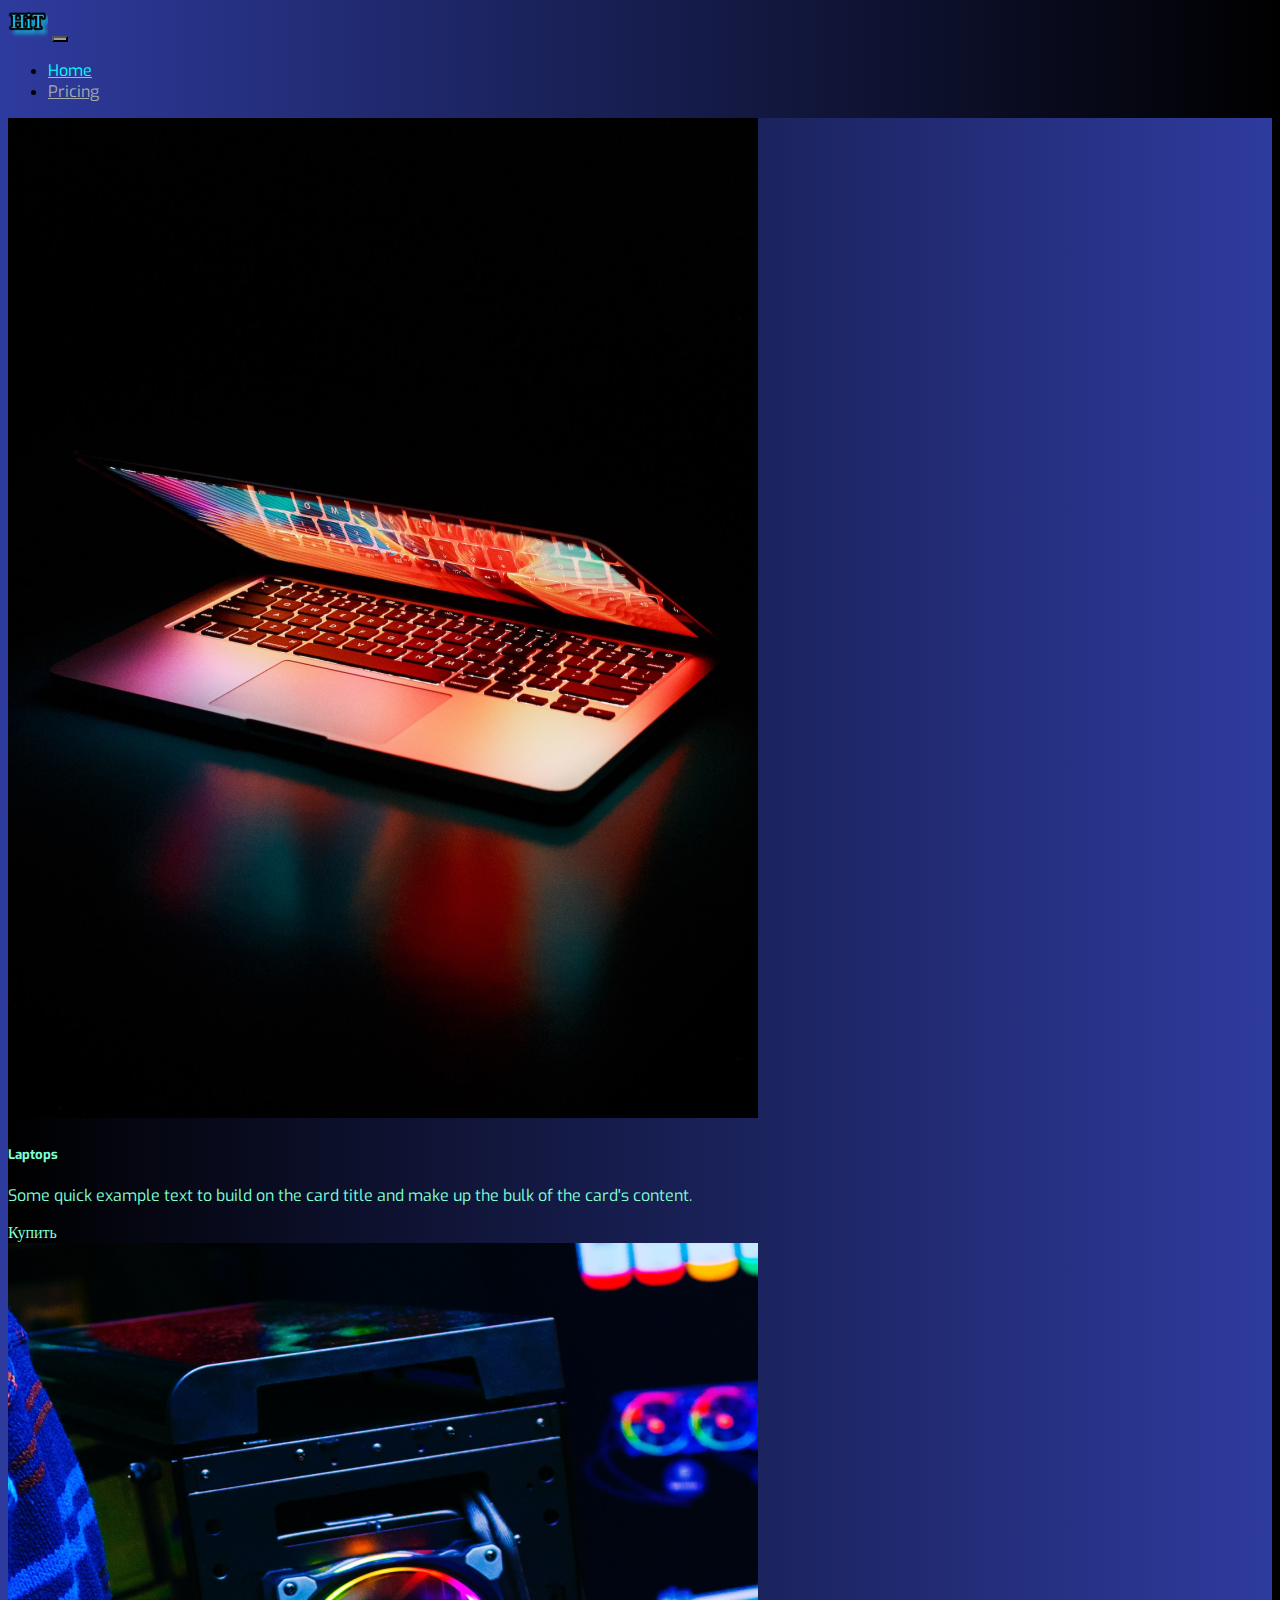
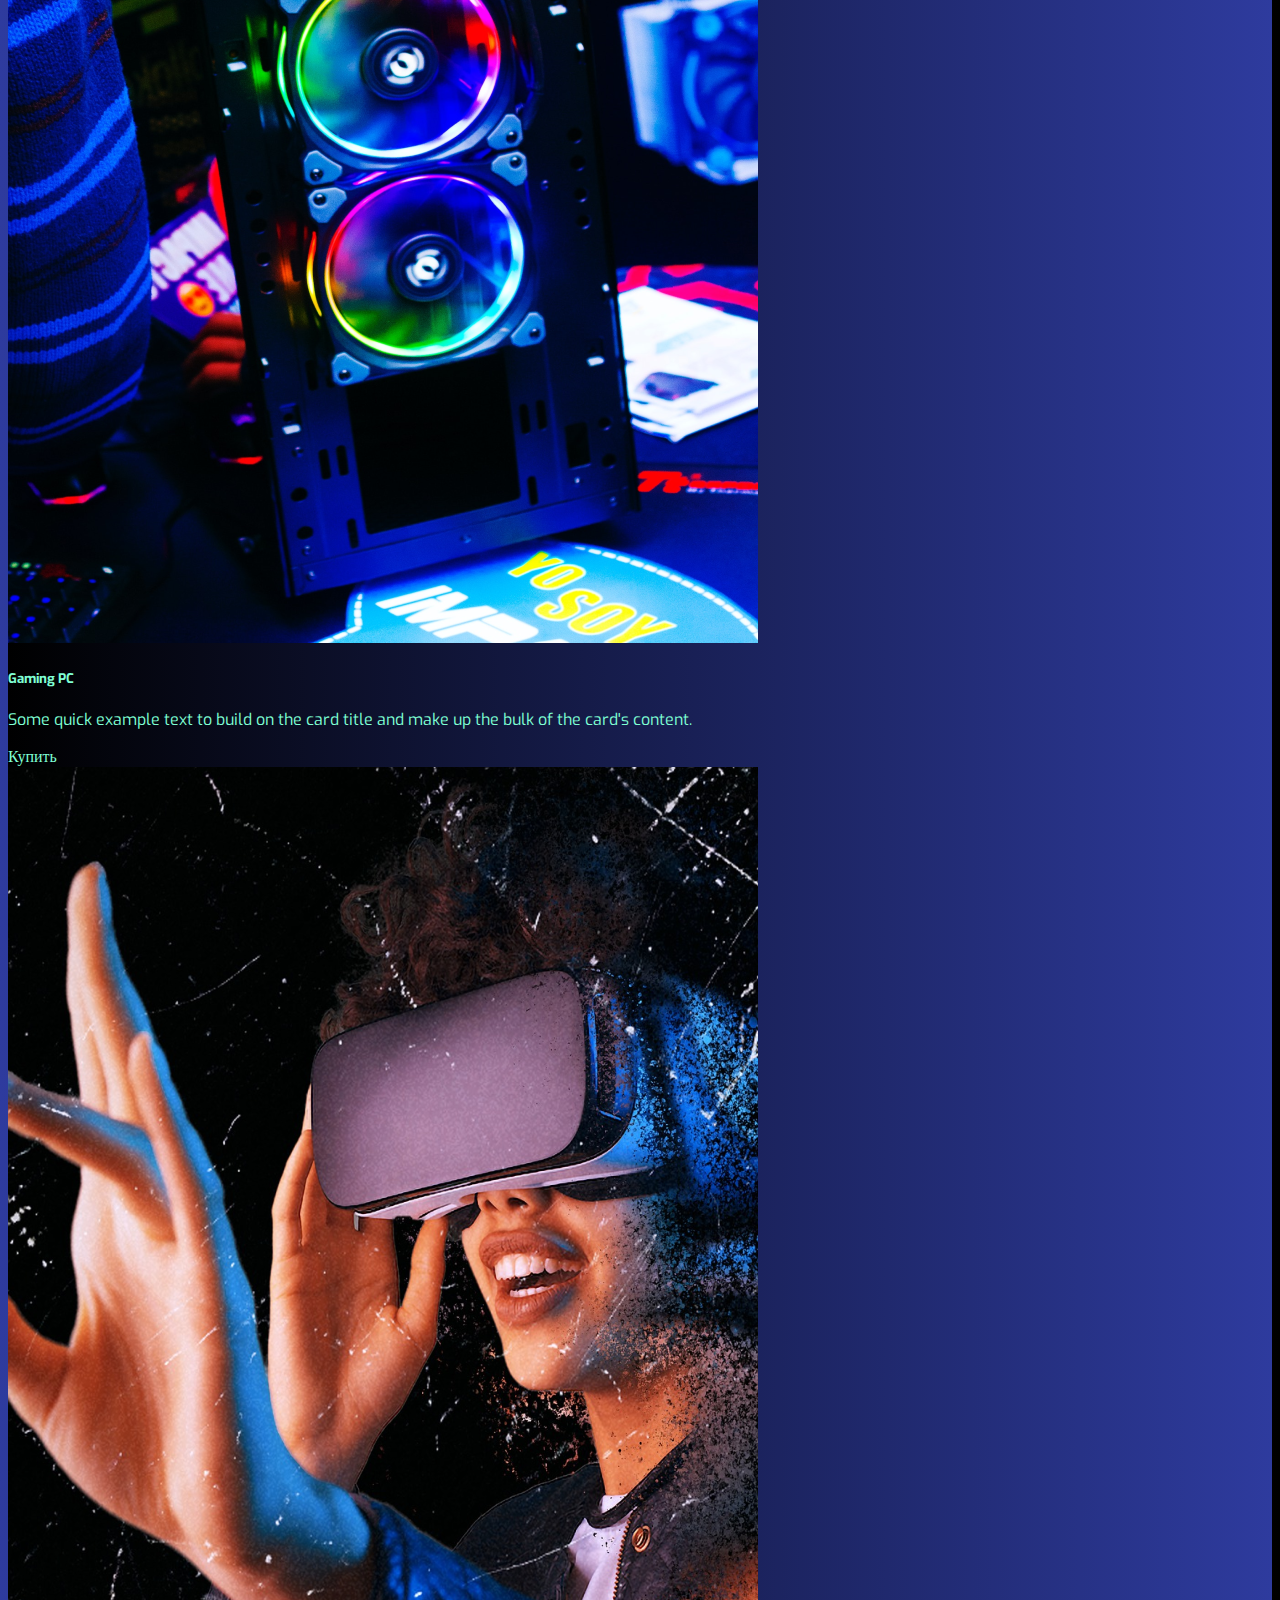
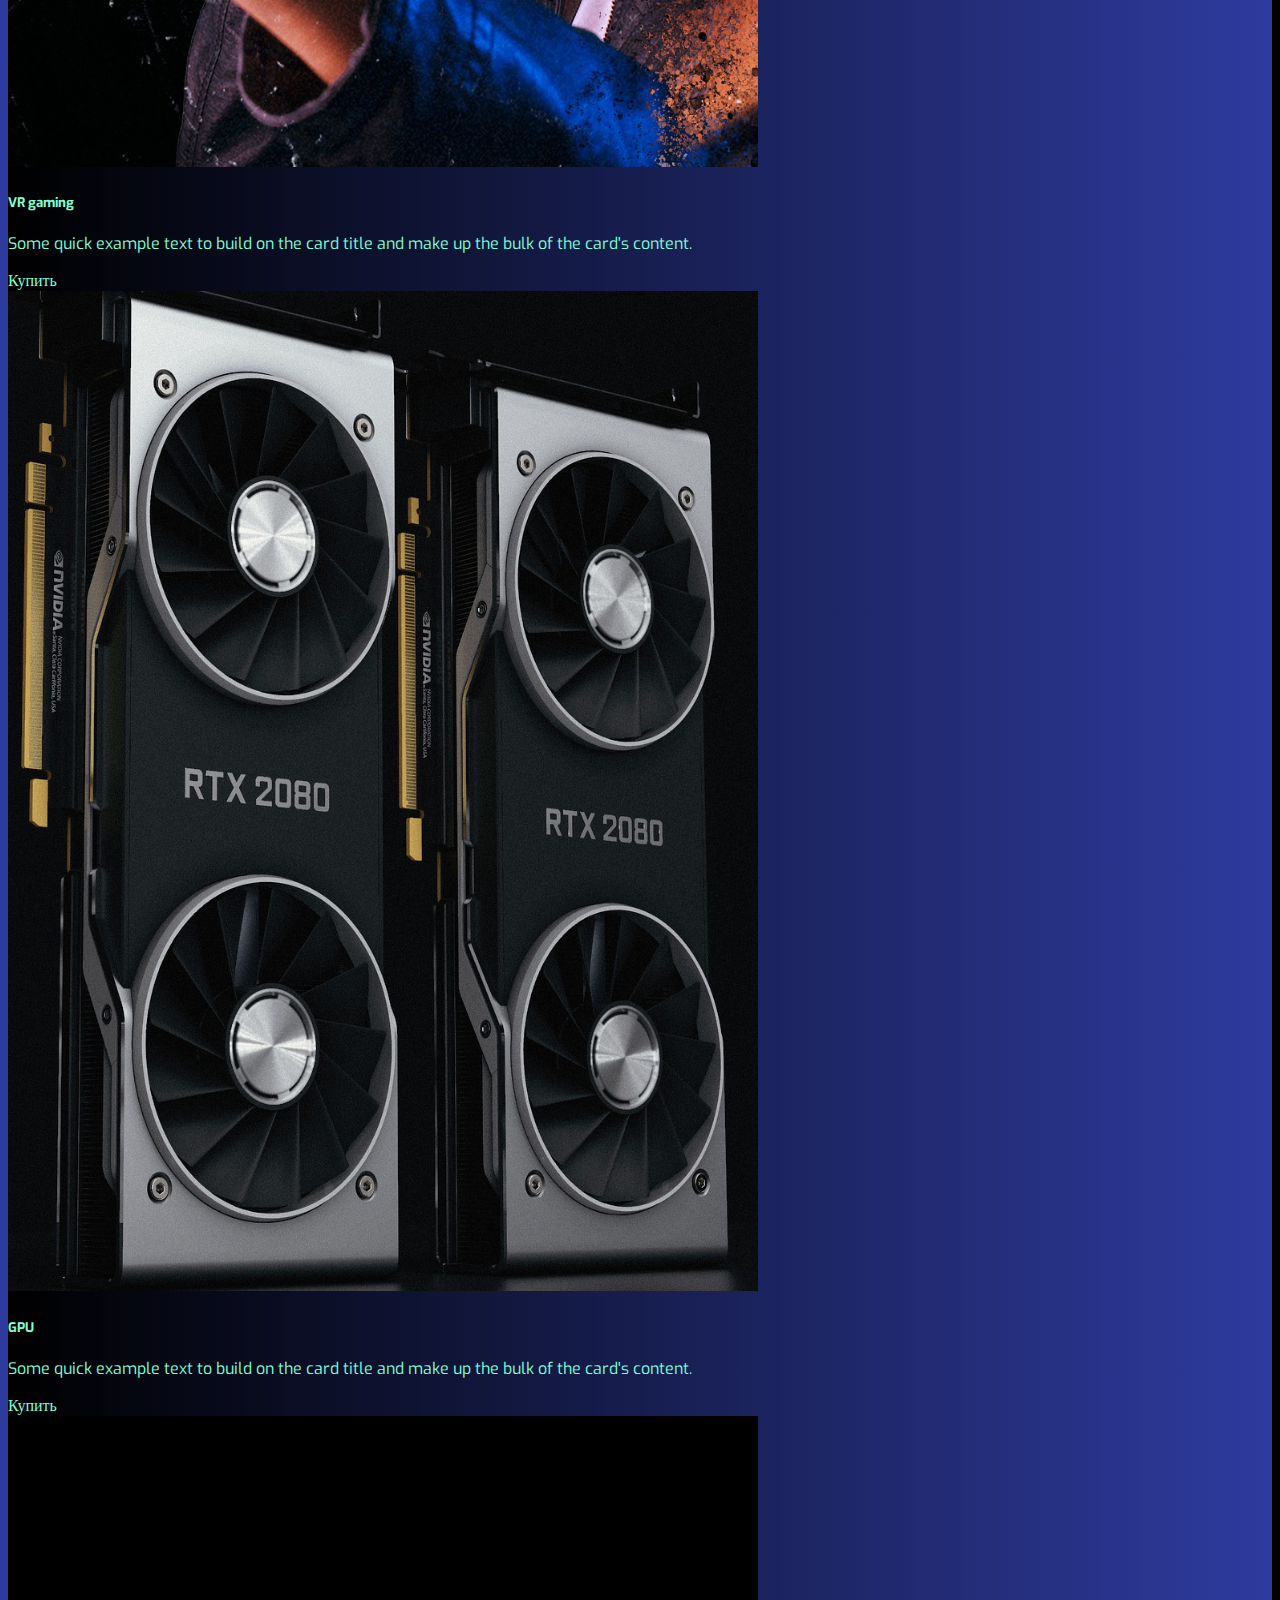
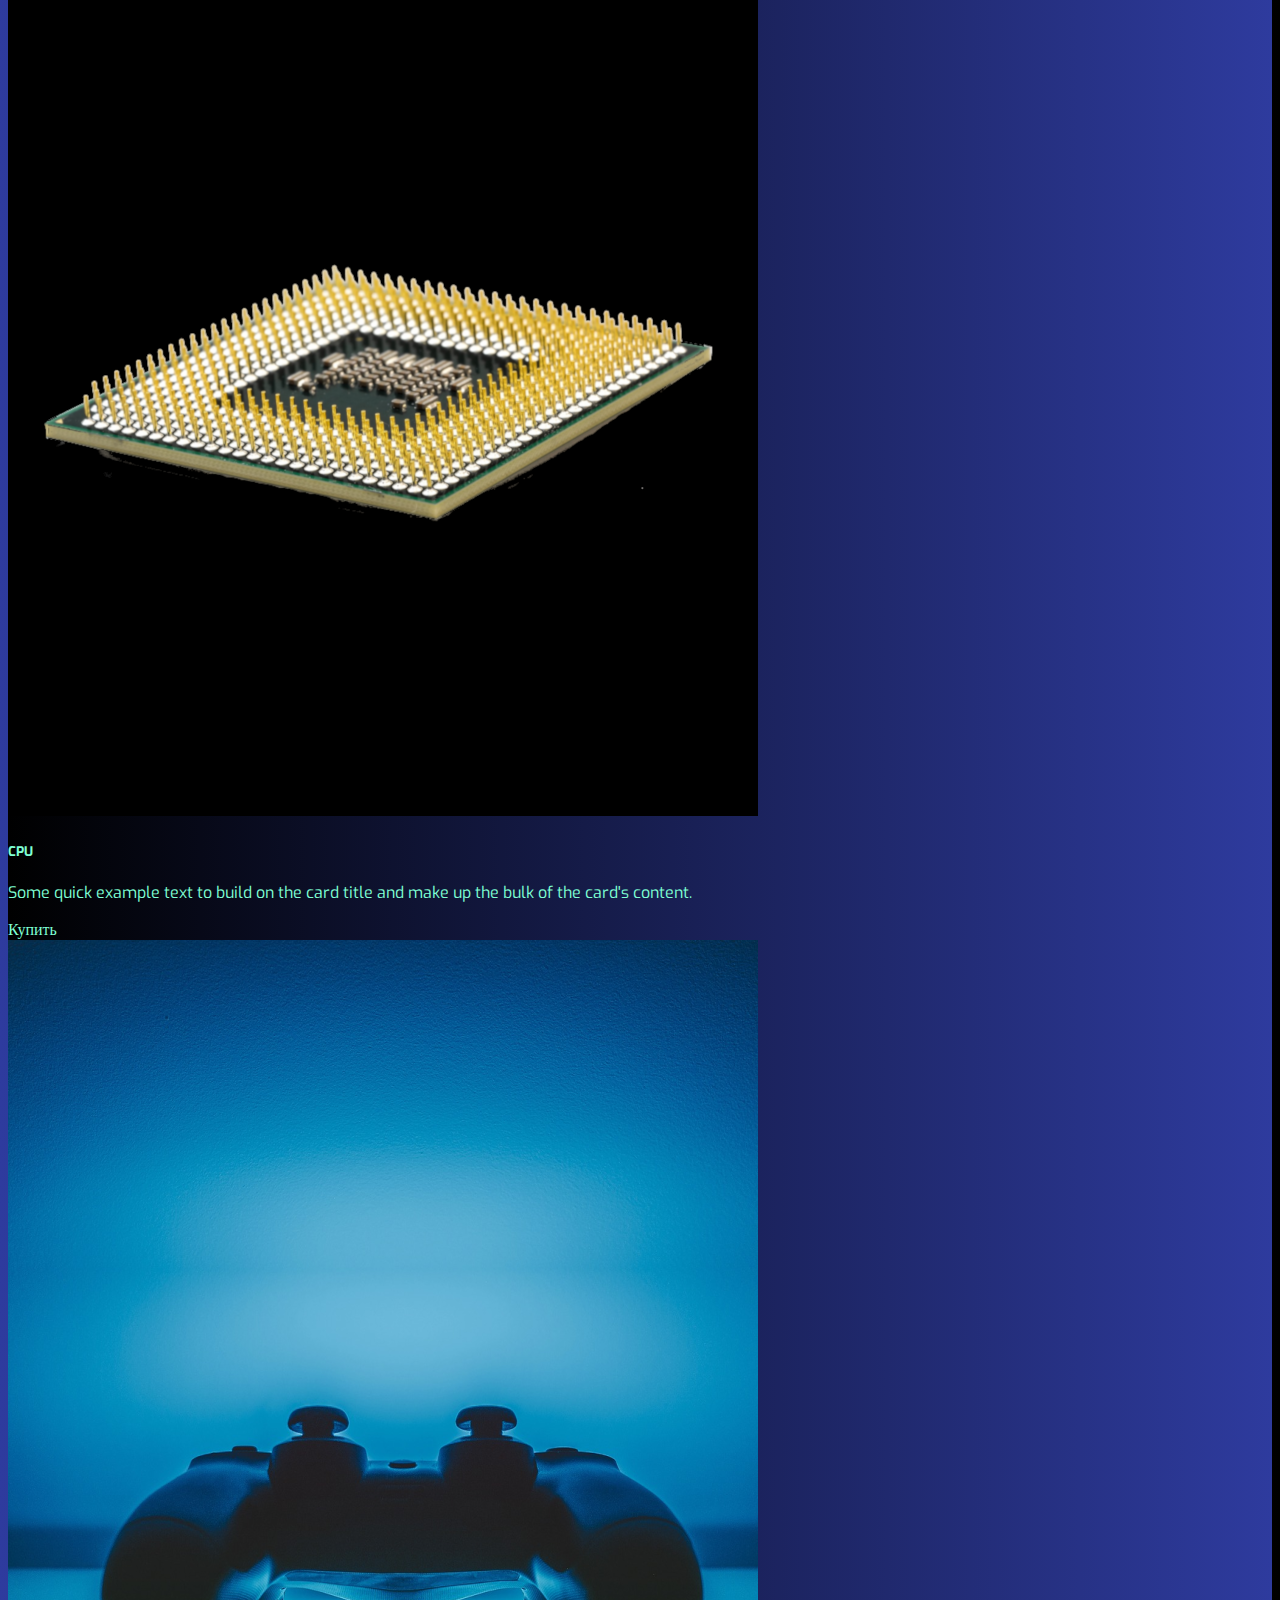
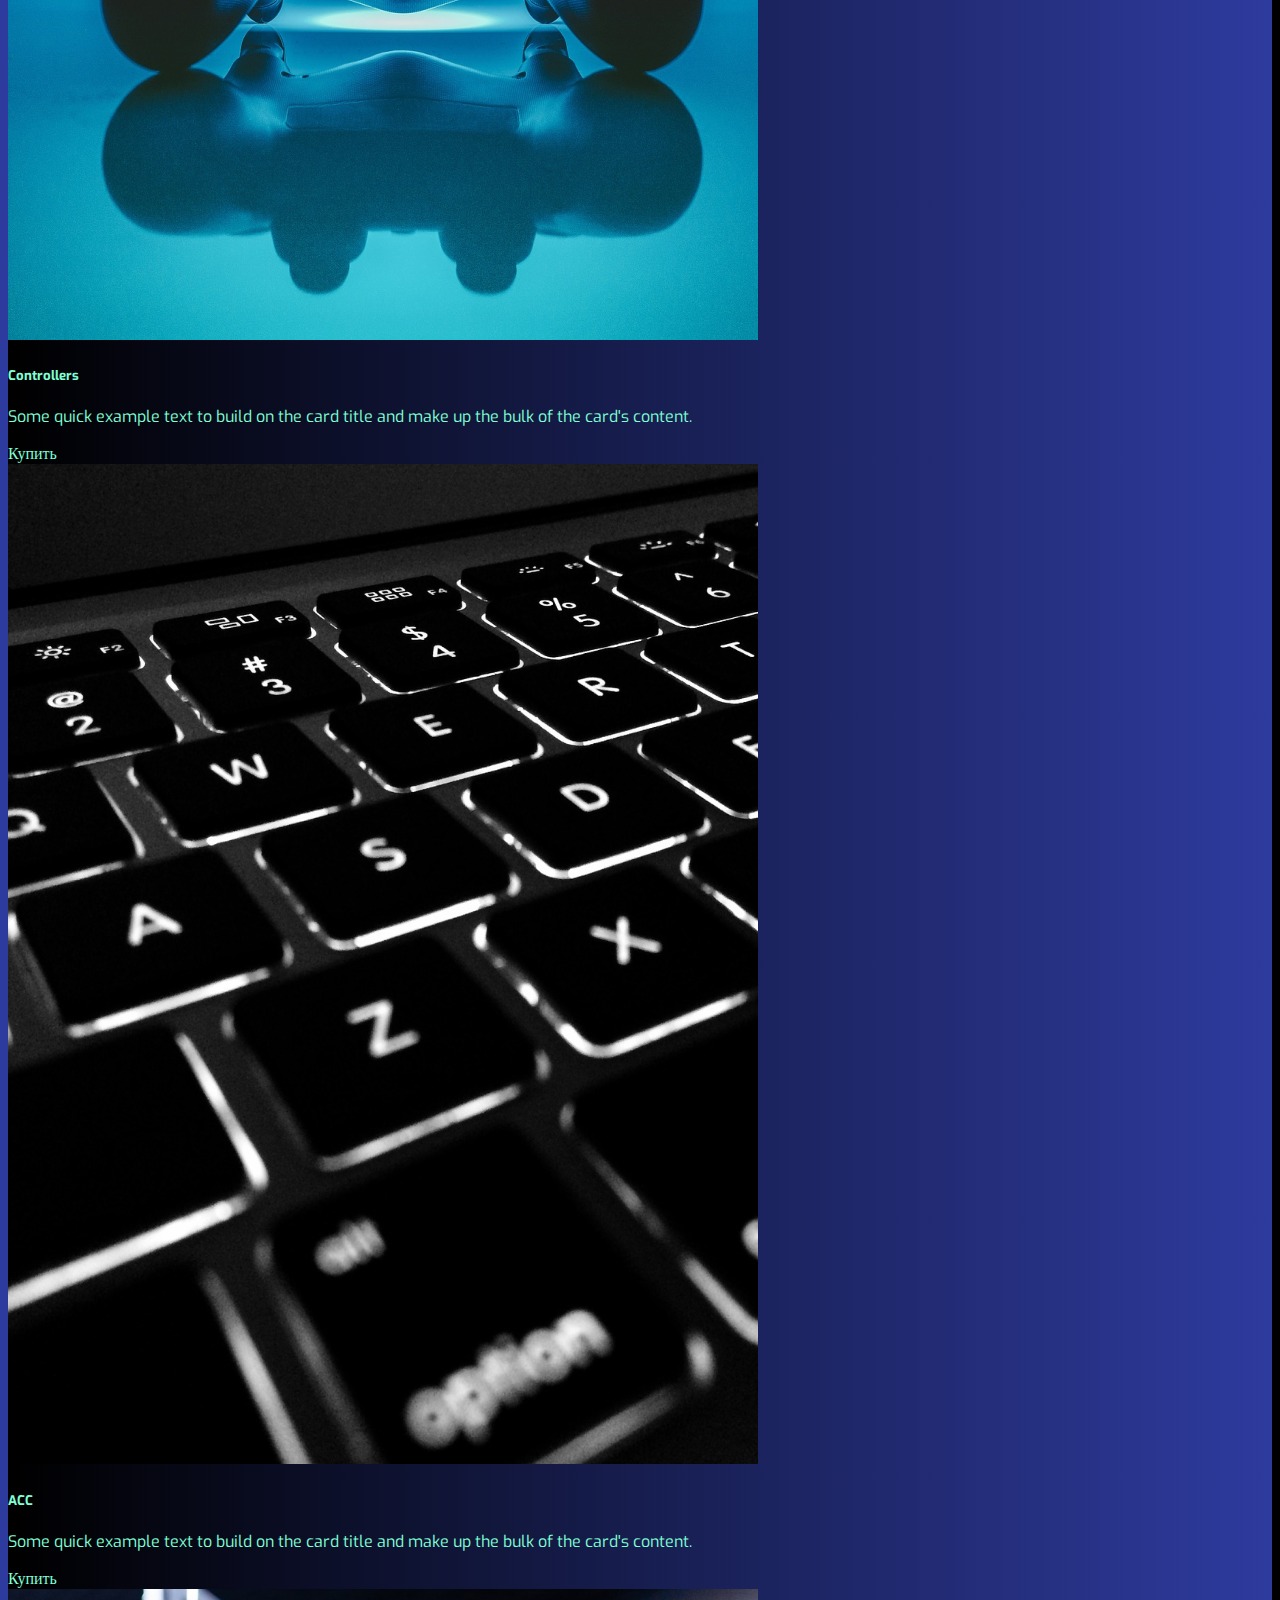
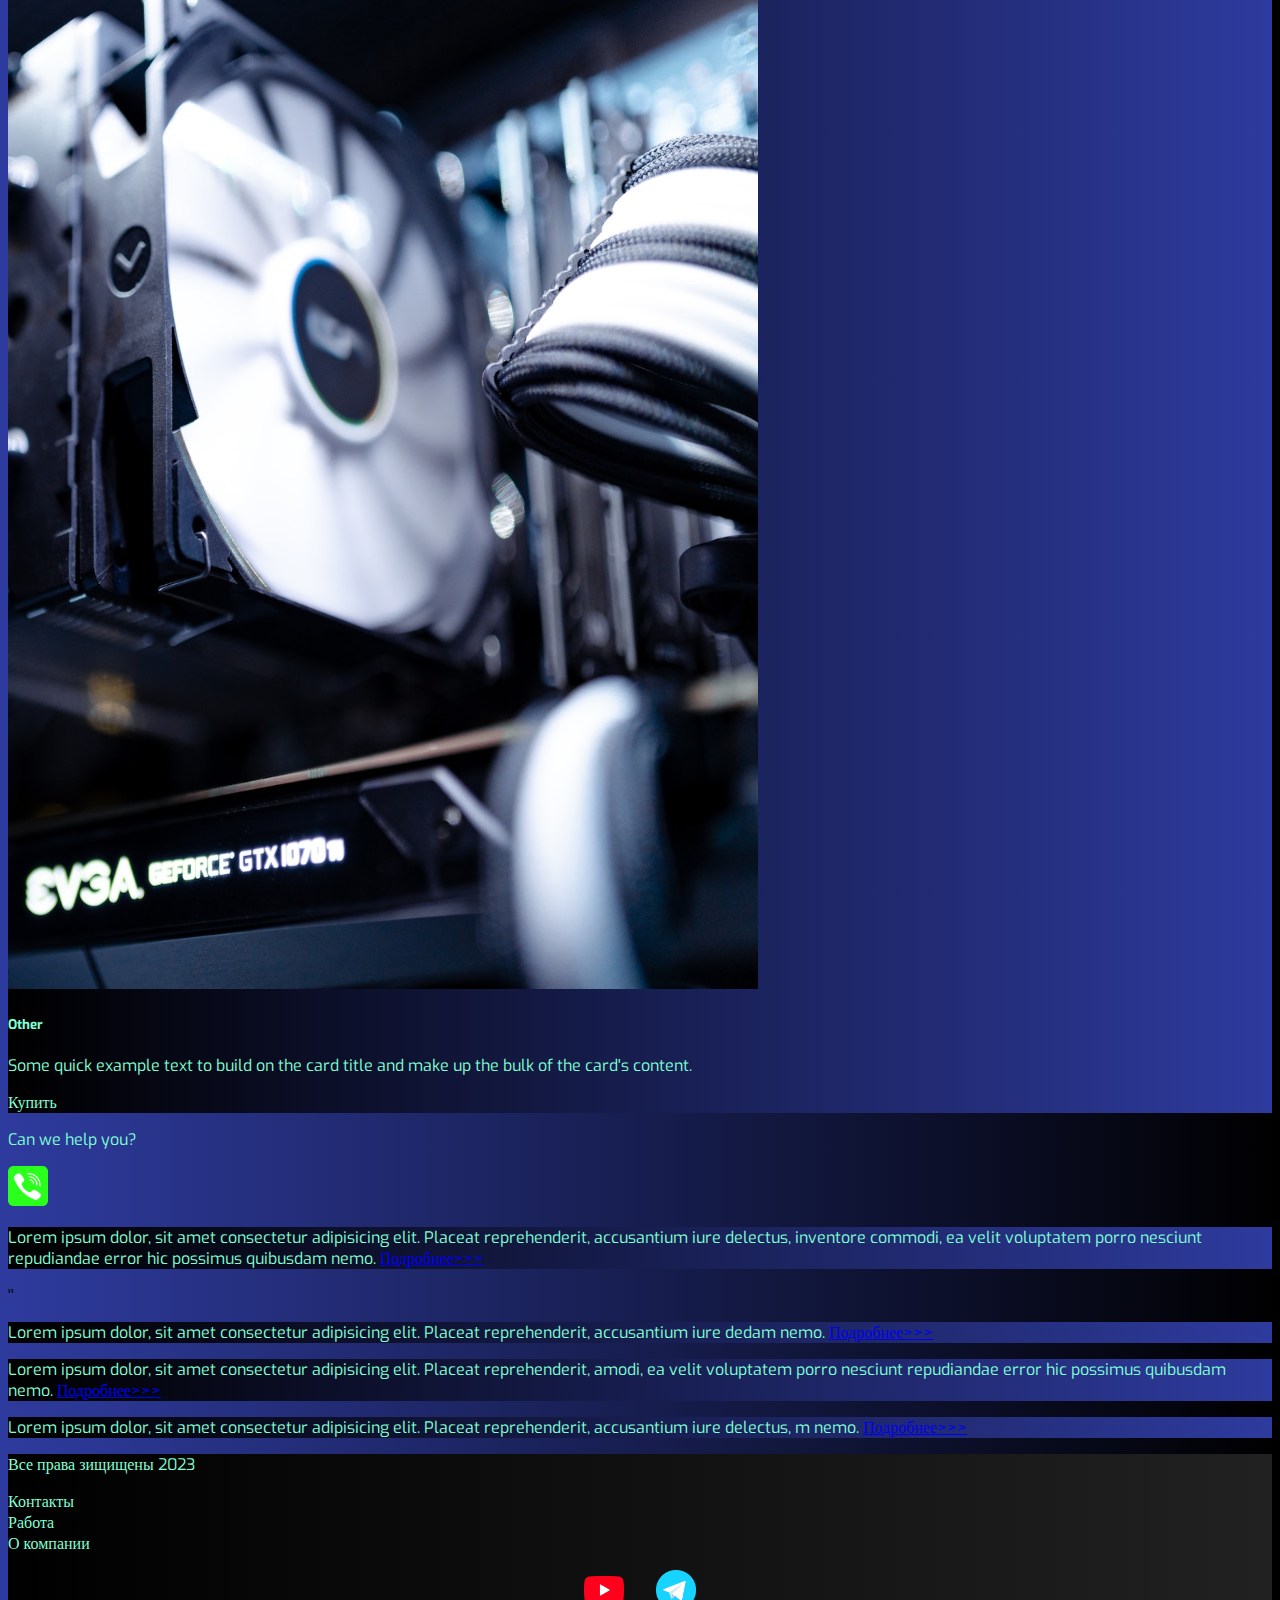
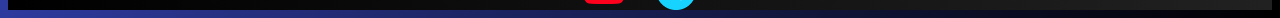
<file: pricing.html>
<!DOCTYPE html>
<html lang="en">

<head>
    <meta charset="UTF-8">
    <meta name="viewport" content="width=device-width, initial-scale=1.0">
    <link href="https://cdn.jsdelivr.net/npm/bootstrap@5.3.2/dist/css/bootstrap.min.css" rel="stylesheet"
        integrity="sha384-T3c6CoIi6uLrA9TneNEoa7RxnatzjcDSCmG1MXxSR1GAsXEV/Dwwykc2MPK8M2HN" crossorigin="anonymous">
    <link rel="stylesheet" href="Source/styles/mystyles.css">
    <link rel="apple-touch-icon" sizes="180x180" href="Source/files/favicon_io/apple-touch-icon.png">
    <link rel="icon" type="image/png" sizes="32x32" href="Source/files/favicon_io/favicon-32x32.png">
    <link rel="icon" type="image/png" sizes="16x16" href="Source/files/favicon_io/favicon-16x16.png">
    <link rel="manifest" href="Source/files/favicon_io/site.webmanifest">
    <title>Hit</title>
</head>

<body>
    <header>
        <nav class="navbar navbar-expand-lg bg-dark">
            <div class="container-fluid">
                <a class="navbar-brand" href="/"><img src="Source/images/logo.png" alt="..."></a>
                <button class="navbar-toggler" type="button" data-bs-toggle="collapse" data-bs-target="#navbarNav"
                    aria-controls="navbarNav" aria-expanded="false" aria-label="Toggle navigation">
                    <span class="navbar-toggler-icon"></span>
                </button>
                <div class="collapse navbar-collapse" id="navbarNav">
                    <ul class="navbar-nav">
                        <li class="nav-item">
                            <a class="nav-link" aria-current="page" href="/">Home</a>
                        </li>
                        <li class="nav-item">
                            <a class="nav-link active" href="pricing.html">Pricing</a>
                        </li>
                    </ul>
                </div>
            </div>
        </nav>
    </header>


    <section>
        <div class="container-fluid mt-4">
            <div class="row">
                <div class="col-lg-1">
                </div>

                <div class="col-lg-8 col-md-12">
                    <div class="row">
                        <div class="col-lg-4 col-md-6 mt-4">
                            <div class="card">
                                <a href="#"><img src="Source/images/laptop.png" class="card-img-top" alt="laptop"></a>
                                <div class="card-body">
                                    <h5 class="card-title"><a href="#">Laptops</a></h5>
                                    <p class="card-text"><a href="#">
                                            Some quick example text to build on the card title and make up
                                            the bulk
                                            of the card's content.
                                        </a></p>
                                    <a href="#" class="btn btn-primary">Купить</a>
                                </div>
                            </div>
                        </div>
                        <div class="col-lg-4 col-md-6 mt-4">
                            <div class="card">
                                <img src="Source/images/gaming pc.png" class="card-img-top" alt="gaming pc">
                                <div class="card-body">
                                    <h5 class="card-title">Gaming PC</h5>
                                    <p class="card-text">Some quick example text to build on the card title and make up
                                        the bulk
                                        of the card's content.</p>
                                    <a href="#" class="btn btn-primary">Купить</a>
                                </div>
                            </div>
                        </div>
                        <div class="col-lg-4 col-md-6 mt-4">
                            <div class="card">
                                <img src="Source/images/vr.png" class="card-img-top" alt="vr">
                                <div class="card-body">
                                    <h5 class="card-title">VR gaming</h5>
                                    <p class="card-text">Some quick example text to build on the card title and make up
                                        the bulk
                                        of the card's content.</p>
                                    <a href="#" class="btn btn-primary">Купить</a>
                                </div>
                            </div>
                        </div>
                        <div class="col-lg-4 col-md-6 mt-4">
                            <div class="card">
                                <img src="Source/images/gpu.png" class="card-img-top" alt="gpu">
                                <div class="card-body">
                                    <h5 class="card-title">GPU</h5>
                                    <p class="card-text">Some quick example text to build on the card title and make up
                                        the bulk
                                        of the card's content.</p>
                                    <a href="#" class="btn btn-primary">Купить</a>
                                </div>
                            </div>
                        </div>
                        <div class="col-lg-4 col-md-6 mt-4">
                            <div class="card">
                                <img src="Source/images/cpu.png" class="card-img-top" alt="vr">
                                <div class="card-body">
                                    <h5 class="card-title">CPU</h5>
                                    <p class="card-text">Some quick example text to build on the card title and make up
                                        the bulk
                                        of the card's content.</p>
                                    <a href="#" class="btn btn-primary">Купить</a>
                                </div>
                            </div>
                        </div>
                        <div class="col-lg-4 col-md-6 mt-4">
                            <div class="card">
                                <img src="Source/images/controller.png" class="card-img-top" alt="vr">
                                <div class="card-body">
                                    <h5 class="card-title">Controllers</h5>
                                    <p class="card-text">Some quick example text to build on the card title and make up
                                        the bulk
                                        of the card's content.</p>
                                    <a href="#" class="btn btn-primary">Купить</a>
                                </div>
                            </div>
                        </div>
                        <div class="col-lg-4 col-md-6 mt-4">
                            <div class="card">
                                <img src="Source/images/acc.png" class="card-img-top" alt="vr">
                                <div class="card-body">
                                    <h5 class="card-title">ACC</h5>
                                    <p class="card-text">Some quick example text to build on the card title and make up
                                        the bulk
                                        of the card's content.</p>
                                    <a href="#" class="btn btn-primary">Купить</a>
                                </div>
                            </div>
                        </div>
                        <div class="col-lg-4 col-md-6 mt-4">
                            <div class="card">
                                <img src="Source/images/other.png" class="card-img-top" alt="vr">
                                <div class="card-body">
                                    <h5 class="card-title">Other</h5>
                                    <p class="card-text">Some quick example text to build on the card title and make up
                                        the bulk
                                        of the card's content.</p>
                                    <a href="#" class="btn btn-primary">Купить</a>
                                </div>
                            </div>
                        </div>
                        <div class="col-lg-12 col-md-12 text-center mt-4">
                            <p>Can we help you?</p>
                        </div>
                        <div class="col-lg-12 col-md-12 text-center">
                            <img class="call-anim" style="width: 40px;" src="Source/files/phone.png" alt="...">
                        </div>




                    </div>
                </div>

                <div class="col-lg-3 col-md-12">
                    <div class="row px-2">
                        <div class="col-lg-12 sidebar my-4">
                            <p>Lorem ipsum dolor, sit amet consectetur adipisicing elit. Placeat reprehenderit,
                                accusantium iure delectus, inventore commodi, ea velit voluptatem porro nesciunt
                                repudiandae error hic possimus quibusdam nemo. <a href="#">Подробнее>>></a>
                            </p>
                        </div>''
                        <div class="col-lg-12 sidebar my-4">
                            <p>Lorem ipsum dolor, sit amet consectetur adipisicing elit. Placeat reprehenderit,
                                accusantium iure dedam nemo. <a href="#">Подробнее>>></a>
                            </p>
                        </div>
                        <div class="col-lg-12 sidebar my-4">
                            <p>Lorem ipsum dolor, sit amet consectetur adipisicing elit. Placeat reprehenderit,
                                amodi, ea velit voluptatem porro nesciunt
                                repudiandae error hic possimus quibusdam nemo. <a href="#">Подробнее>>></a>
                            </p>
                        </div>
                        <div class="col-lg-12 sidebar my-4">
                            <p>Lorem ipsum dolor, sit amet consectetur adipisicing elit. Placeat reprehenderit,
                                accusantium iure delectus, m nemo. <a href="#">Подробнее>>></a>
                            </p>
                        </div>
                    </div>
                </div>
            </div>


        </div>

    </section>


    <footer class="mt-4">
        <div class="container-fluid">
            <div class="row">
                <div class="col-lg-4 md-12 footer-text text-center">
                    <p>Все права зищищены 2023</p>
                </div>
                <div class="col-lg-4 md-12 footer-text text-center">
                    <p>Контакты<br>Работа<br>О компании</p>
                </div>
                <div class="col-lg-4 md-12 media-links">
                    <img style="width: 40px; margin-inline: 1em;" src="Source/files/yt.png" alt="...">
                    <img style="width: 40px; margin-inline: 1em;" src="Source/files/tg.png" alt="...">
                </div>

            </div>
        </div>
    </footer>






    <script src="https://cdn.jsdelivr.net/npm/bootstrap@5.3.2/dist/js/bootstrap.bundle.min.js"
        integrity="sha384-C6RzsynM9kWDrMNeT87bh95OGNyZPhcTNXj1NW7RuBCsyN/o0jlpcV8Qyq46cDfL"
        crossorigin="anonymous"></script>
</body>

</html>
</file>
<file: Source/styles/mystyles.css>
@import url('https://fonts.googleapis.com/css?family=Exo&display=swap');


body {
    font-family: Exo, serif;
    background: linear-gradient(90deg, #2e3b9e 0%, #000000 100%);
}

p {
    color: aquamarine;
}

.nav-link {
    color: aqua;
}

.navbar-brand img {
    width: 40px;
}

.navbar-nav .nav-link.active {
    color: rgb(164, 172, 172);
}

.navbar-toggler {
    background-color: rgb(158, 158, 158);
}

.nav-link:hover {
    color: blueviolet;
}
.sidebar {
    color: #5bd7f7;
    background: linear-gradient(270deg, #2e3b9e 0%, #000000 100%);

}

.card {
    background: linear-gradient(270deg, #2e3b9e 0%, #000000 100%);
color: aquamarine;
}

.card a {
    text-decoration: none;
    color: aquamarine;
}

.slide-text {
    color: aquamarine;
    margin: auto auto;
}

.call-anim {
    animation: myAnim 2s linear 0s infinite normal both;
}

@keyframes myAnim {
	0%,
	100% {
		transform: rotate(0deg);
		transform-origin: 50% 0;
	}

	10% {
		transform: rotate(2deg);
	}

	20%,
	40%,
	60% {
		transform: rotate(-4deg);
	}

	30%,
	50%,
	70% {
		transform: rotate(4deg);
	}

	80% {
		transform: rotate(-2deg);
	}

	90% {
		transform: rotate(2deg);
	}
}

@media (max-width: 755px) {
    .carousel-indicators {
        display: none;
    }
}

.footer-text {
    color: aquamarine;
    margin: auto auto;
}

footer,
.btn-outline-primary {
    background: linear-gradient(90deg, #000000 0%, #212121 100%);
}

.media-links {
    display: flex;
    justify-content: center;
    align-items: center;
}
</file>
